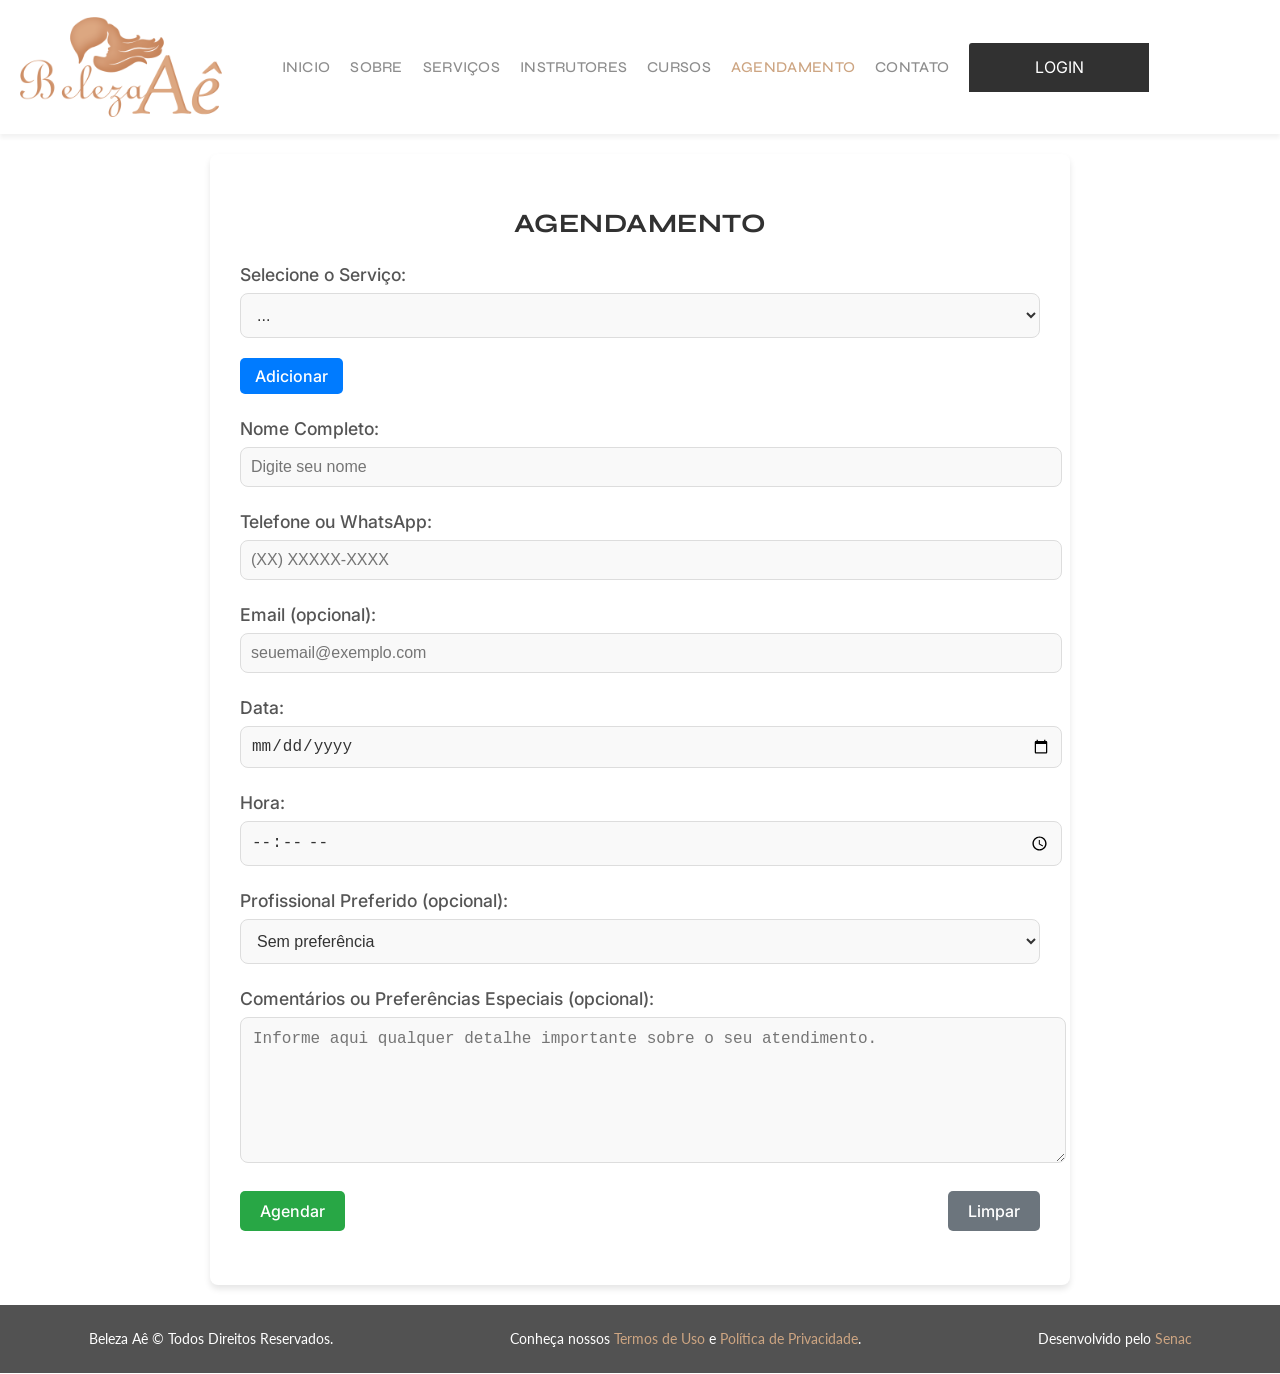
<file: src/agendamento.html>
<!DOCTYPE html>
<html lang="pt-BR">
  <head>
    <meta charset="UTF-8" />
    <meta name="viewport" content="width=device-width, initial-scale=1.0" />
    <title>Beleza Aê</title>
    <link rel="icon" type="image/x-icon" href="assets/favicon/favicon.ico" />
    <link rel="stylesheet" href="https://cdn.jsdelivr.net/npm/bootstrap-icons@1.3.0/font/bootstrap-icons.css">
    <link href='https://fonts.googleapis.com/css?family=Lato' rel='stylesheet'>
    <link href='https://fonts.googleapis.com/css?family=Inter' rel='stylesheet'>
    <link href='https://fonts.googleapis.com/css?family=Syne' rel='stylesheet'>
    <link rel="stylesheet" href="assets/css/forms.css" />
    <link rel="stylesheet" href="assets/css/styles.css" />
  </head>
  <body>

    <!-- Navbar -->
    <nav class="navbar">
        <img
          height="100"
          width="250"
          src="assets/img/logo.png"
          alt="Logo Beleza Aê"/>
        <ul class="navbar-text">
            <li><a href="index.html">INICIO</a></li>
            <li><a href="sobre.html">SOBRE</a></li>
            <li><a href="servicos.html">SERVIÇOS</a></li>
            <li><a href="instrutores.html">INSTRUTORES</a></li>
            <li><a href="cursos.html">CURSOS</a></li>
            <li><a class="nav-highlight" href="agendamento.html">AGENDAMENTO</a></li>
            <li><a href="contato.html">CONTATO</a></li>
            <!-- Botão de Login -->
            <li>
                <button onclick="location.href='tela-login.html'" class="nav-btn">LOGIN</button>
            </li>
        </ul>
    </nav>

    <section class="container">
      <h2 class="sections-title">AGENDAMENTO</h2>
      <form class="agendamento-form">
        <!-- Seleção do Serviço -->
        <div class="form-group">
          <label for="servico">Selecione o Serviço:</label>
          <select id="servico" class="form-control" required>
            <option value="nenhum">...</option>
            <option value="corte">Corte de Cabelo</option>
            <option value="coloracao">Coloração</option>
            <option value="manicure">Manicure</option>
            <option value="pedicure">Pedicure</option>
            <option value="tratamento">Tratamento Capilar</option>
            <option value="depilacao">Depilação</option>
            <option value="maquiagem">Maquiagem</option>
          </select>
          <button
            type="button"
            class="btn btn-success"
            onclick="adicionarServico()"
          >
            Adicionar
          </button>
        </div>
    
        <!-- Nome do Cliente -->
        <div class="form-group">
          <label for="nome">Nome Completo:</label>
          <input
            type="text"
            id="nome"
            class="form-control"
            placeholder="Digite seu nome"
            required
          />
        </div>
    
        <!-- Contato -->
        <div class="form-group">
          <label for="contato">Telefone ou WhatsApp:</label>
          <input
            type="tel"
            id="contato"
            class="form-control"
            placeholder="(XX) XXXXX-XXXX"
            required
          />
        </div>
    
        <!-- Email (opcional) -->
        <div class="form-group">
          <label for="email">Email (opcional):</label>
          <input
            type="email"
            id="email"
            class="form-control"
            placeholder="seuemail@exemplo.com"
          />
        </div>
    
        <!-- Data de Agendamento -->
        <div class="form-group">
          <label for="data">Data:</label>
          <input type="date" id="data" class="form-control" required />
        </div>
    
        <!-- Hora de Agendamento -->
        <div class="form-group">
          <label for="hora">Hora:</label>
          <input type="time" id="hora" class="form-control" required />
        </div>
    
        <!-- Profissional Preferido (opcional) -->
        <div class="form-group">
          <label for="profissional">Profissional Preferido (opcional):</label>
          <select id="profissional" class="form-control">
            <option value="nenhum">Sem preferência</option>
            <option value="joao">João Silva</option>
            <option value="maria">Maria Oliveira</option>
            <option value="carla">Carla Souza</option>
          </select>
        </div>
    
        <!-- Observações ou Comentários -->
        <div class="form-group">
          <label for="comentarios">Comentários ou Preferências Especiais (opcional):</label>
          <textarea
            id="comentarios"
            class="form-control"
            rows="4"
            placeholder="Informe aqui qualquer detalhe importante sobre o seu atendimento."
          ></textarea>
        </div>
    
        <!-- Botões de Enviar e Limpar -->
        <div class="form-group d-flex gap-2 justify-content-between">
          <button type="submit" class="btn btn-primary">Agendar</button>
          <button type="reset" class="btn btn-secondary">Limpar</button>
        </div>
      </form>
    </section>

    <footer class="footer">
      <p class="footer-text">Beleza Aê © Todos Direitos Reservados.</p>
      <p class="footer-text">Conheça nossos <span class="footer-highlight">Termos de Uso</span> e <span class="footer-highlight">Política de Privacidade</span>.</p>
      <p class="footer-text">Desenvolvido pelo <span class="footer-highlight">Senac</span></p>
    </footer>

  <script>
    // Function to validate the phone number
    function validatePhoneNumber() {
      const phoneInput = document.getElementById("contato").value;
      const phonePattern = /^\(\d{2}\) \d{5}-\d{4}$/;
      if (!phonePattern.test(phoneInput)) {
        alert("Por favor, insira um número de telefone válido.");
        return false;
      }
      return true;
    }
  
    // Function to dynamically add service
    function adicionarServico() {
      const servicoSelect = document.getElementById("servico");
      const selectedService = servicoSelect.value;
      if (selectedService === "nenhum") {
        alert("Por favor, selecione um serviço.");
      } else {
        alert("Serviço Adicionado: " + selectedService);
        // You can add logic here to save the selected service or append to a list.
      }
    }
  
    // Form submission handler
    document.querySelector("form").addEventListener("submit", function (event) {
      event.preventDefault();  // Prevent actual form submission to handle with JS
      
      // if (!validatePhoneNumber()) {
      //   return;
      // }
  
      // Collect form data and submit it (e.g., via AJAX or form submission)
      alert("Formulário enviado com sucesso!");
    });
  </script>

</body>
</html>
</file>
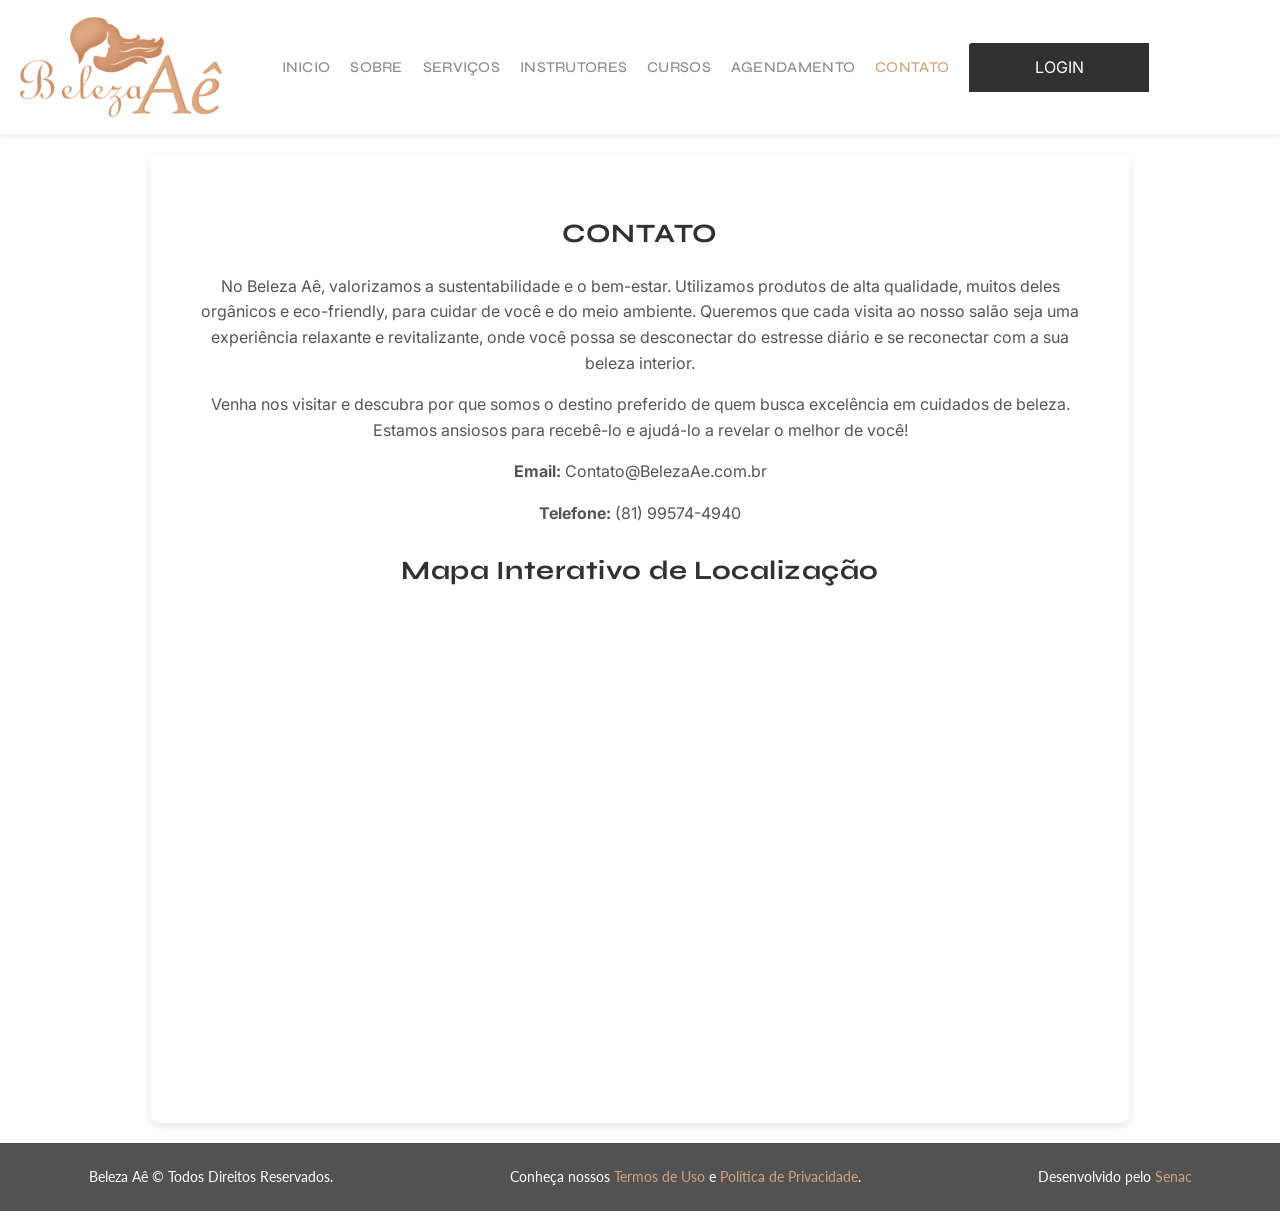
<file: src/contato.html>
<!DOCTYPE html>
<html lang="pt-BR">
  <head>
    <meta charset="UTF-8" />
    <meta name="viewport" content="width=device-width, initial-scale=1.0" />
    <title>Beleza Aê</title>
    <link rel="icon" type="image/x-icon" href="assets/favicon/favicon.ico" />
    <link rel="stylesheet" href="https://cdn.jsdelivr.net/npm/bootstrap-icons@1.3.0/font/bootstrap-icons.css">
    <link href='https://fonts.googleapis.com/css?family=Lato' rel='stylesheet'>
    <link href='https://fonts.googleapis.com/css?family=Inter' rel='stylesheet'>
    <link href='https://fonts.googleapis.com/css?family=Syne' rel='stylesheet'>
    <link rel="stylesheet" href="assets/css/contato.css" />
    <link rel="stylesheet" href="assets/css/styles.css" />
  </head>
  <body>

    <!-- Navbar -->
    <nav class="navbar">
        <img
          height="100"
          width="250"
          src="assets/img/logo.png"
          alt="Logo Beleza Aê"/>
        <ul class="navbar-text">
            <li><a href="index.html">INICIO</a></li>
            <li><a href="sobre.html">SOBRE</a></li>
            <li><a href="servicos.html">SERVIÇOS</a></li>
            <li><a href="instrutores.html">INSTRUTORES</a></li>
            <li><a href="cursos.html">CURSOS</a></li>
            <li><a href="agendamento.html">AGENDAMENTO</a></li>
            <li><a class="nav-highlight" href="contato.html">CONTATO</a></li>
            <!-- Botão de Login -->
            <li>
                <button onclick="location.href='tela-login.html'" class="nav-btn">LOGIN</button>
            </li>
        </ul>
    </nav>

    <section class="contact-section">
      <h2 class="sections-title">CONTATO</h2>
    
      <p>
        No Beleza Aê, valorizamos a sustentabilidade e o bem-estar. Utilizamos
        produtos de alta qualidade, muitos deles orgânicos e eco-friendly, para
        cuidar de você e do meio ambiente. Queremos que cada visita ao nosso
        salão seja uma experiência relaxante e revitalizante, onde você possa se
        desconectar do estresse diário e se reconectar com a sua beleza
        interior.
      </p>
    
      <p>
        Venha nos visitar e descubra por que somos o destino preferido de quem
        busca excelência em cuidados de beleza. Estamos ansiosos para recebê-lo
        e ajudá-lo a revelar o melhor de você!
      </p>
      <div class="contact-details">
        <p><strong>Email:</strong> Contato@BelezaAe.com.br</p>
        <p><strong>Telefone:</strong> (81) 99574-4940</p>
      </div>
    
      <h3 class="sections-title">Mapa Interativo de Localização</h3>
      <!-- <div id="map"></div> -->
      <div class="map-container">
        <iframe
          style="border: 0"
          src="https://www.google.com/maps/embed?pb=!1m18!1m12!1m3!1d3950.480699492394!2d-34.88830268522016!3d-8.05234899420197!2m3!1f0!2f0!3f0!3m2!1i1024!2i768!4f13.1!3m3!1m2!1s0x7ab18ec21624181%3A0xef3df567e17e3837!2sSenac+Recife+(sede)!5e0!3m2!1spt-BR!2sus!4v1503426433075"
          width="100%"
          height="450"
          frameborder="0"
          allowfullscreen="allowfullscreen"
        ></iframe>
      </div>
    
    </section>
    
    
    <footer class="footer">
      <p class="footer-text">Beleza Aê © Todos Direitos Reservados.</p>
      <p class="footer-text">Conheça nossos <span class="footer-highlight">Termos de Uso</span> e <span class="footer-highlight">Política de Privacidade</span>.</p>
      <p class="footer-text">Desenvolvido pelo <span class="footer-highlight">Senac</span></p>
  </footer>
</body>
</html>
</file>
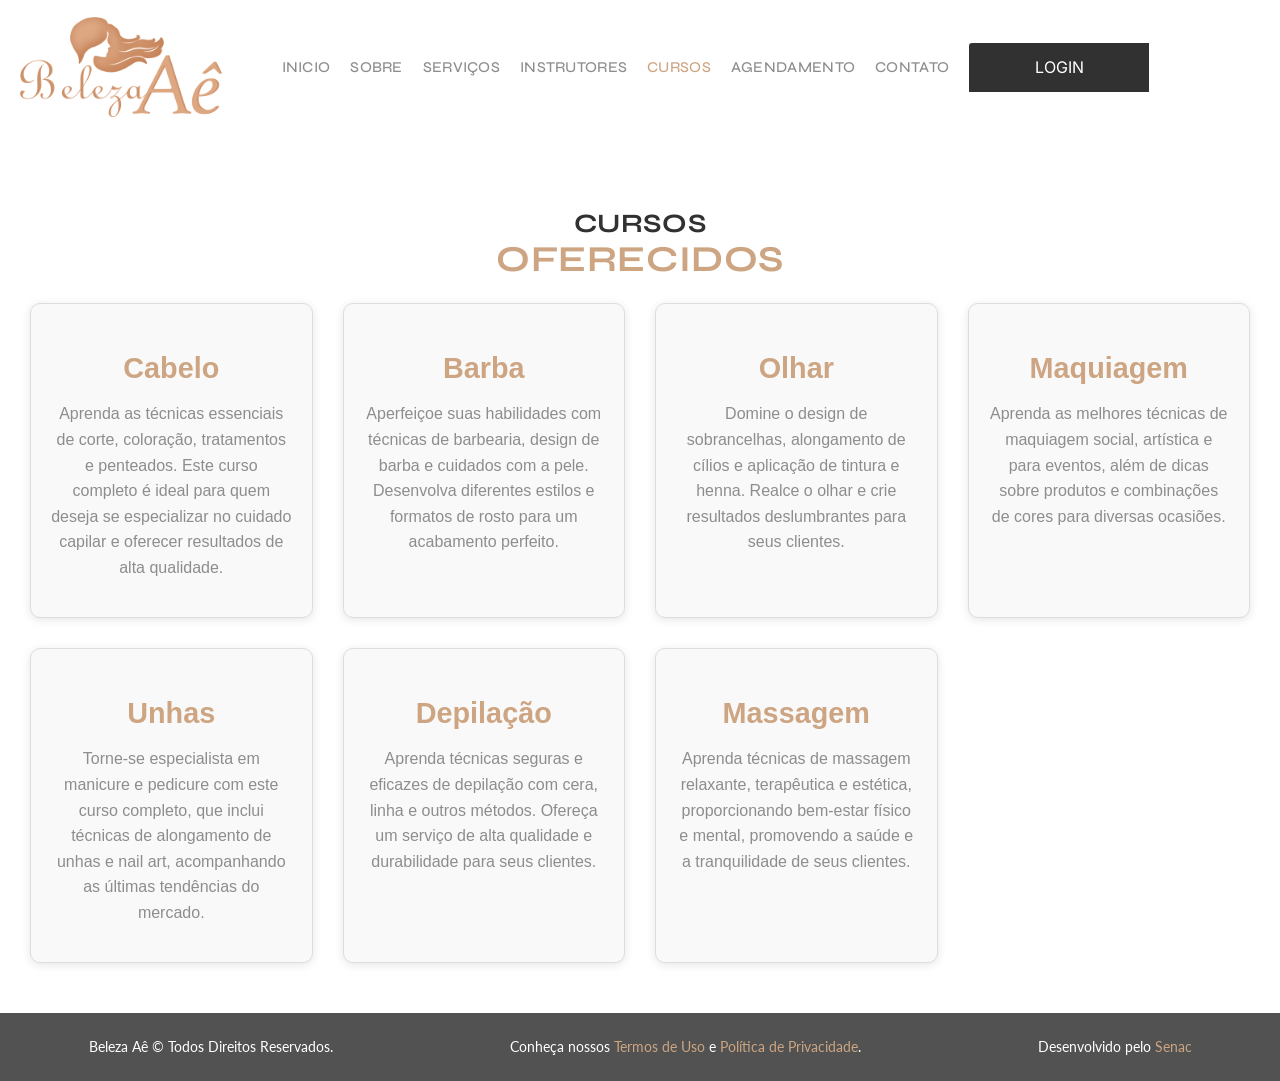
<file: src/cursos.html>
<!DOCTYPE html>
<html lang="pt-BR">
  <head>
    <meta charset="UTF-8" />
    <meta name="viewport" content="width=device-width, initial-scale=1.0" />
    <title>Beleza Aê</title>
    <link rel="icon" type="image/x-icon" href="assets/favicon/favicon.ico" />
    <link rel="stylesheet" href="https://cdn.jsdelivr.net/npm/bootstrap-icons@1.3.0/font/bootstrap-icons.css">
    <link href='https://fonts.googleapis.com/css?family=Lato' rel='stylesheet'>
    <link href='https://fonts.googleapis.com/css?family=Inter' rel='stylesheet'>
    <link href='https://fonts.googleapis.com/css?family=Syne' rel='stylesheet'>
    <link rel="stylesheet" href="assets/css/cursos.css" />
    <link rel="stylesheet" href="assets/css/styles.css" />
  </head>
  <body>

    <!-- Navbar -->
    <nav class="navbar">
        <img
          height="100"
          width="250"
          src="assets/img/logo.png"
          alt="Logo Beleza Aê"/>
        <ul class="navbar-text">
            <li><a href="index.html">INICIO</a></li>
            <li><a href="sobre.html">SOBRE</a></li>
            <li><a href="servicos.html">SERVIÇOS</a></li>
            <li><a href="instrutores.html">INSTRUTORES</a></li>
            <li><a class="nav-highlight" href="cursos.html">CURSOS</a></li>
            <li><a href="agendamento.html">AGENDAMENTO</a></li>
            <li><a href="contato.html">CONTATO</a></li>
            <!-- Botão de Login -->
            <li>
                <button onclick="location.href='tela-login.html'" class="nav-btn">LOGIN</button>
            </li>
        </ul>
    </nav>

    <main>
    
      <section class="cursos">
        <h2 class="sections-title">CURSOS</br><span class="sections-title-highlight">OFERECIDOS</span></h2>
      
        <div class="cursos-container">
          <!-- Curso Cabelo -->
          <div class="curso">
            <div class="curso-content">
              <h3>Cabelo</h3>
              <p>
                Aprenda as técnicas essenciais de corte, coloração, tratamentos e penteados. 
                Este curso completo é ideal para quem deseja se especializar no cuidado capilar e 
                oferecer resultados de alta qualidade.
              </p>
            </div>
          </div>
      
          <!-- Curso Barba -->
          <div class="curso">
            <div class="curso-content">
              <h3>Barba</h3>
              <p>
                Aperfeiçoe suas habilidades com técnicas de barbearia, design de barba e cuidados com a pele. 
                Desenvolva diferentes estilos e formatos de rosto para um acabamento perfeito.
              </p>
            </div>
          </div>
      
          <!-- Curso Olhar -->
          <div class="curso">
            <div class="curso-content">
              <h3>Olhar</h3>
              <p>
                Domine o design de sobrancelhas, alongamento de cílios e aplicação de tintura e henna. 
                Realce o olhar e crie resultados deslumbrantes para seus clientes.
              </p>
            </div>
          </div>
      
          <!-- Curso Maquiagem -->
          <div class="curso">
            <div class="curso-content">
              <h3>Maquiagem</h3>
              <p>
                Aprenda as melhores técnicas de maquiagem social, artística e para eventos, além de dicas 
                sobre produtos e combinações de cores para diversas ocasiões.
              </p>
            </div>
          </div>
      
          <!-- Curso Unhas -->
          <div class="curso">
            <div class="curso-content">
              <h3>Unhas</h3>
              <p>
                Torne-se especialista em manicure e pedicure com este curso completo, que inclui técnicas 
                de alongamento de unhas e nail art, acompanhando as últimas tendências do mercado.
              </p>
            </div>
          </div>
      
          <!-- Curso Depilação -->
          <div class="curso">
            <div class="curso-content">
              <h3>Depilação</h3>
              <p>
                Aprenda técnicas seguras e eficazes de depilação com cera, linha e outros métodos. 
                Ofereça um serviço de alta qualidade e durabilidade para seus clientes.
              </p>
            </div>
          </div>
      
          <!-- Curso Massagem -->
          <div class="curso">
            <div class="curso-content">
              <h3>Massagem</h3>
              <p>
                Aprenda técnicas de massagem relaxante, terapêutica e estética, proporcionando 
                bem-estar físico e mental, promovendo a saúde e a tranquilidade de seus clientes.
              </p>
            </div>
          </div>
        </div>
      </section>
      
    </main>

    <footer class="footer">
      <p class="footer-text">Beleza Aê © Todos Direitos Reservados.</p>
      <p class="footer-text">Conheça nossos <span class="footer-highlight">Termos de Uso</span> e <span class="footer-highlight">Política de Privacidade</span>.</p>
      <p class="footer-text">Desenvolvido pelo <span class="footer-highlight">Senac</span></p>
  </footer>
</body>
</html>
</file>
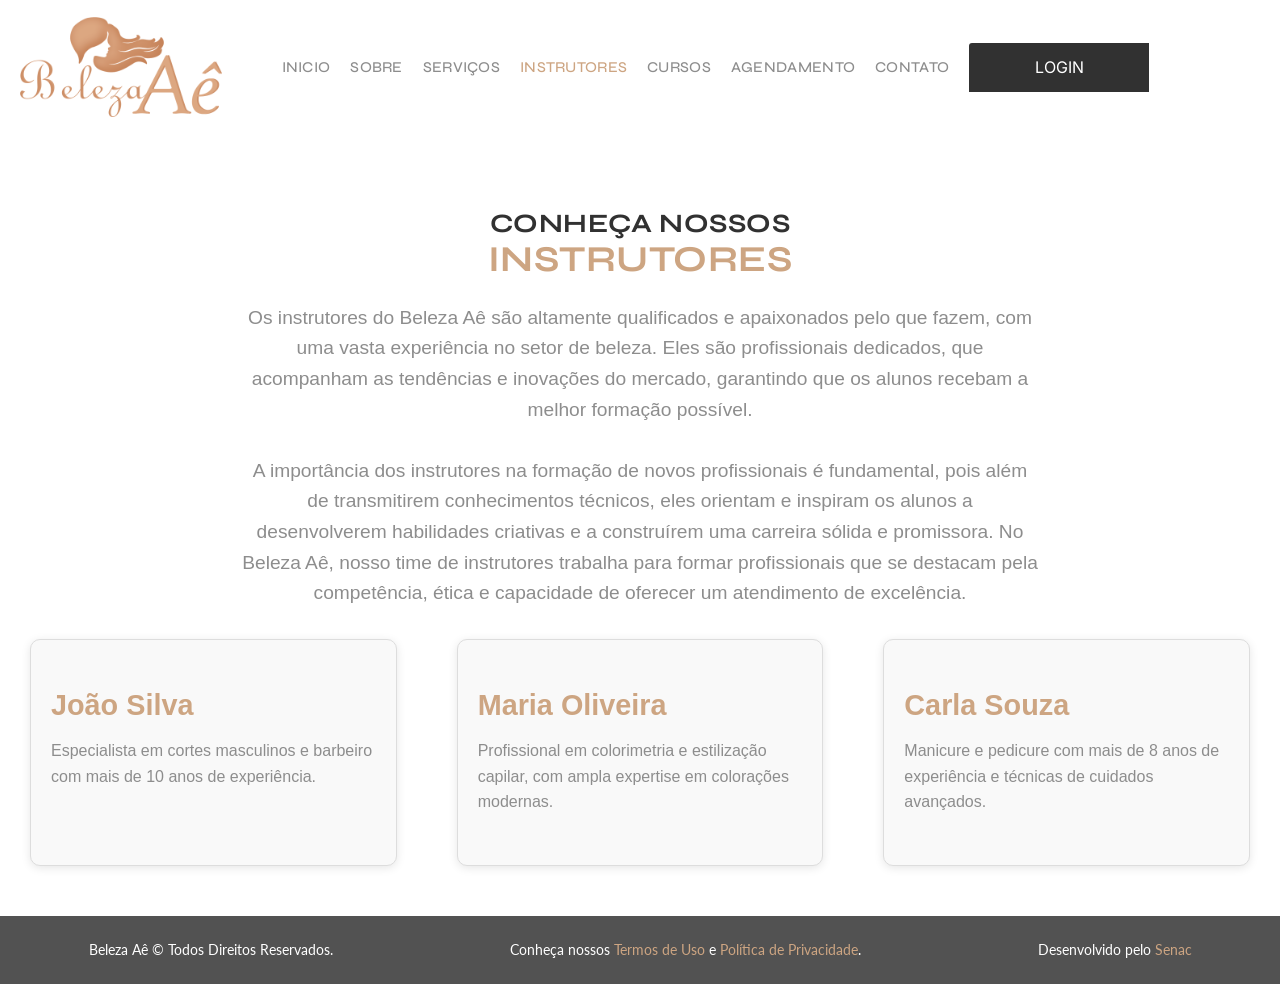
<file: src/instrutores.html>
<!DOCTYPE html>
<html lang="pt-BR">
  <head>
    <meta charset="UTF-8" />
    <meta name="viewport" content="width=device-width, initial-scale=1.0" />
    <title>Beleza Aê</title>
    <link rel="icon" type="image/x-icon" href="assets/favicon/favicon.ico" />
    <link rel="stylesheet" href="https://cdn.jsdelivr.net/npm/bootstrap-icons@1.3.0/font/bootstrap-icons.css">
    <link href='https://fonts.googleapis.com/css?family=Lato' rel='stylesheet'>
    <link href='https://fonts.googleapis.com/css?family=Inter' rel='stylesheet'>
    <link href='https://fonts.googleapis.com/css?family=Syne' rel='stylesheet'>
    <link rel="stylesheet" href="assets/css/instrutores.css" />
    <link rel="stylesheet" href="assets/css/styles.css" />
  </head>
  <body>

    <!-- Navbar -->
    <nav class="navbar">
        <img
          height="100"
          width="250"
          src="assets/img/logo.png"
          alt="Logo Beleza Aê"/>
        <ul class="navbar-text">
            <li><a href="index.html">INICIO</a></li>
            <li><a href="sobre.html">SOBRE</a></li>
            <li><a href="servicos.html">SERVIÇOS</a></li>
            <li><a class="nav-highlight" href="instrutores.html">INSTRUTORES</a></li>
            <li><a href="cursos.html">CURSOS</a></li>
            <li><a href="agendamento.html">AGENDAMENTO</a></li>
            <li><a href="contato.html">CONTATO</a></li>
            <!-- Botão de Login -->
            <li>
                <button onclick="location.href='tela-login.html'" class="nav-btn">LOGIN</button>
            </li>
        </ul>
    </nav>

    <section class="container">
      <h2 class="sections-title">CONHEÇA NOSSOS</br><span class="sections-title-highlight">INSTRUTORES</span></h2>
    
      <p>
        Os instrutores do Beleza Aê são altamente qualificados e apaixonados
        pelo que fazem, com uma vasta experiência no setor de beleza. Eles são
        profissionais dedicados, que acompanham as tendências e inovações do
        mercado, garantindo que os alunos recebam a melhor formação possível.
      </p>
    
      <p>
        A importância dos instrutores na formação de novos profissionais é
        fundamental, pois além de transmitirem conhecimentos técnicos, eles
        orientam e inspiram os alunos a desenvolverem habilidades criativas e a
        construírem uma carreira sólida e promissora. No Beleza Aê, nosso time
        de instrutores trabalha para formar profissionais que se destacam pela
        competência, ética e capacidade de oferecer um atendimento de
        excelência.
      </p>
    
      <div class="instrutores">
        <!-- Instrutor 1 -->
        <div class="instrutor">
          <div class="instrutor-info">
            <h3>João Silva</h3>
            <p>Especialista em cortes masculinos e barbeiro com mais de 10 anos de experiência.</p>
          </div>
        </div>
    
        <!-- Instrutor 2 -->
        <div class="instrutor">
          <div class="instrutor-info">
            <h3>Maria Oliveira</h3>
            <p>Profissional em colorimetria e estilização capilar, com ampla expertise em colorações modernas.</p>
          </div>
        </div>
    
        <!-- Instrutor 3 -->
        <div class="instrutor">
          <div class="instrutor-info">
            <h3>Carla Souza</h3>
            <p>Manicure e pedicure com mais de 8 anos de experiência e técnicas de cuidados avançados.</p>
          </div>
        </div>
      </div>
    </section>
    

    <footer class="footer">
      <p class="footer-text">Beleza Aê © Todos Direitos Reservados.</p>
      <p class="footer-text">Conheça nossos <span class="footer-highlight">Termos de Uso</span> e <span class="footer-highlight">Política de Privacidade</span>.</p>
      <p class="footer-text">Desenvolvido pelo <span class="footer-highlight">Senac</span></p>
  </footer>
</body>
</html>
</file>
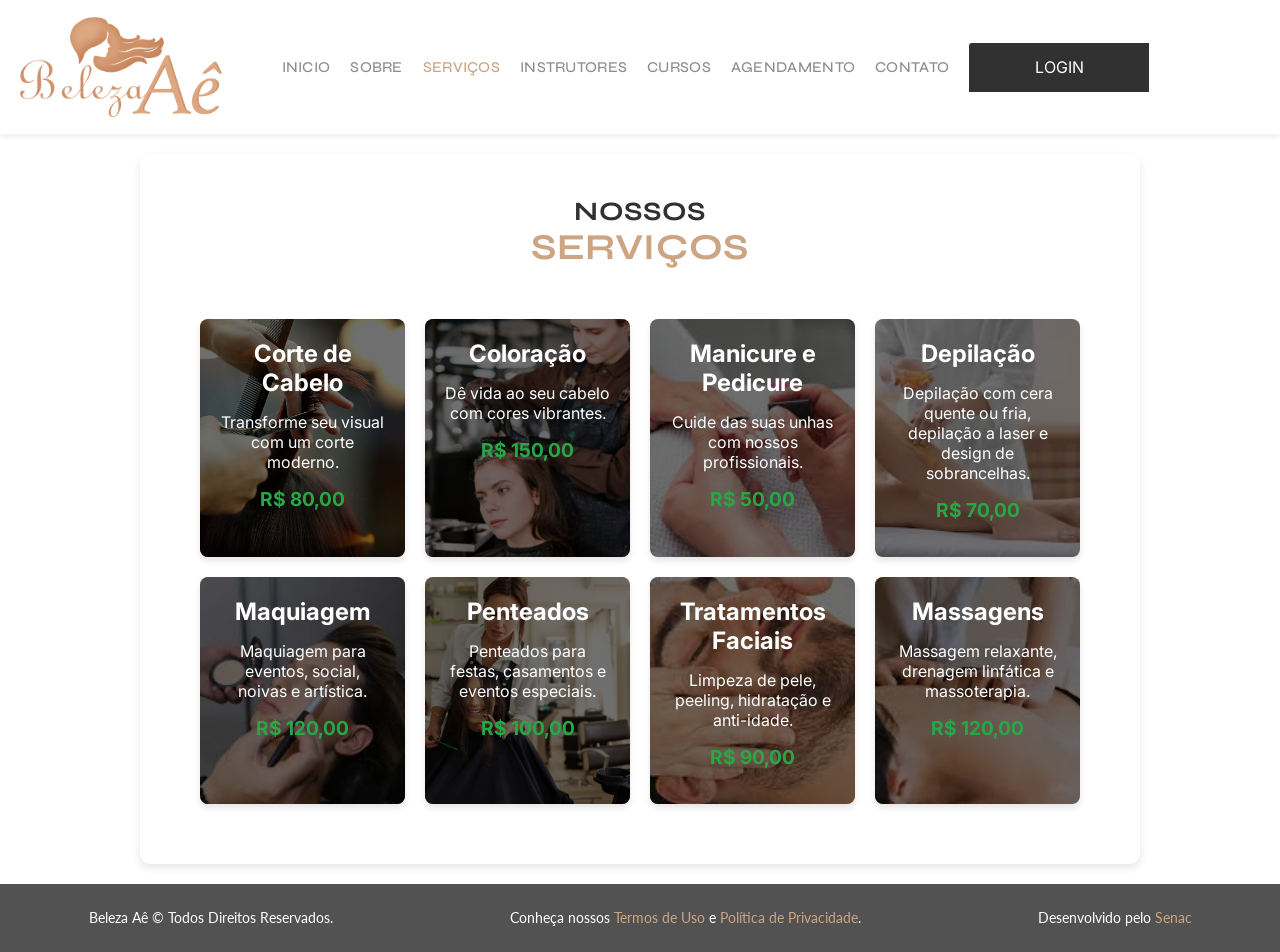
<file: src/servicos.html>
<!DOCTYPE html>
<html lang="pt-BR">
  <head>
    <meta charset="UTF-8" />
    <meta name="viewport" content="width=device-width, initial-scale=1.0" />
    <title>Beleza Aê</title>
    <link rel="icon" type="image/x-icon" href="assets/favicon/favicon.ico" />
    <link rel="stylesheet" href="https://cdn.jsdelivr.net/npm/bootstrap-icons@1.3.0/font/bootstrap-icons.css">
    <link href='https://fonts.googleapis.com/css?family=Lato' rel='stylesheet'>
    <link href='https://fonts.googleapis.com/css?family=Inter' rel='stylesheet'>
    <link href='https://fonts.googleapis.com/css?family=Syne' rel='stylesheet'>
    <link rel="stylesheet" href="assets/css/servicos.css" />
    <link rel="stylesheet" href="assets/css/styles.css" />
  </head>
  <body>

    <!-- Navbar -->
    <nav class="navbar">
        <img
          height="100"
          width="250"
          src="assets/img/logo.png"
          alt="Logo Beleza Aê"/>
        <ul class="navbar-text">
            <li><a href="index.html">INICIO</a></li>
            <li><a href="sobre.html">SOBRE</a></li>
            <li><a class="nav-highlight" href="servicos.html">SERVIÇOS</a></li>
            <li><a href="instrutores.html">INSTRUTORES</a></li>
            <li><a href="cursos.html">CURSOS</a></li>
            <li><a href="agendamento.html">AGENDAMENTO</a></li>
            <li><a href="contato.html">CONTATO</a></li>
            <!-- Botão de Login -->
            <li>
                <button onclick="location.href='tela-login.html'" class="nav-btn">LOGIN</button>
            </li>
        </ul>
    </nav>

    <section class="services-section">
      <h2 class="sections-title">
        NOSSOS<br><span class="sections-title-highlight">SERVIÇOS</span>
      </h2>
      
      <div class="services-grid">
        <div class="service-box" data-image="CorteDeCabelo.png">
          <h3>Corte de Cabelo</h3>
          <p>Transforme seu visual com um corte moderno.</p>
          <p class="price">R$ 80,00</p>
        </div>
        <div class="service-box" data-image="Coloracao.png">
          <h3>Coloração</h3>
          <p>Dê vida ao seu cabelo com cores vibrantes.</p>
          <p class="price">R$ 150,00</p>
        </div>
        <div class="service-box" data-image="Manicure.png">
          <h3>Manicure e Pedicure</h3>
          <p>Cuide das suas unhas com nossos profissionais.</p>
          <p class="price">R$ 50,00</p>
        </div>
        <div class="service-box" data-image="Depilacao.png">
          <h3>Depilação</h3>
          <p>Depilação com cera quente ou fria, depilação a laser e design de sobrancelhas.</p>
          <p class="price">R$ 70,00</p>
        </div>
        <div class="service-box" data-image="Maquiagem.png">
          <h3>Maquiagem</h3>
          <p>Maquiagem para eventos, social, noivas e artística.</p>
          <p class="price">R$ 120,00</p>
        </div>
        <div class="service-box" data-image="Penteados.jpeg">
          <h3>Penteados</h3>
          <p>Penteados para festas, casamentos e eventos especiais.</p>
          <p class="price">R$ 100,00</p>
        </div>
        <div class="service-box" data-image="TratamentoFacil.png">
          <h3>Tratamentos Faciais</h3>
          <p>Limpeza de pele, peeling, hidratação e anti-idade.</p>
          <p class="price">R$ 90,00</p>
        </div>
        <div class="service-box" data-image="Massagem.png">
          <h3>Massagens</h3>
          <p>Massagem relaxante, drenagem linfática e massoterapia.</p>
          <p class="price">R$ 120,00</p>
        </div>
      </div>
    </section>

    <footer class="footer">
      <p class="footer-text">Beleza Aê © Todos Direitos Reservados.</p>
      <p class="footer-text">Conheça nossos <span class="footer-highlight">Termos de Uso</span> e <span class="footer-highlight">Política de Privacidade</span>.</p>
      <p class="footer-text">Desenvolvido pelo <span class="footer-highlight">Senac</span></p>
  </footer>

  <script>
      window.onload = function () {
      const serviceBoxes = document.querySelectorAll('.service-box');

      serviceBoxes.forEach(box => {
        const imageName = box.getAttribute('data-image'); // Get image name from data-image attribute
        const imagePath = `assets/img/${imageName}`; // Construct the image path

        // Set the background image for the service box
        box.style.backgroundImage = `url('${imagePath}')`;
        box.style.backgroundSize = 'cover';
        box.style.backgroundPosition = 'center';
      });
    };
  </script>
</body>
</html>
</file>
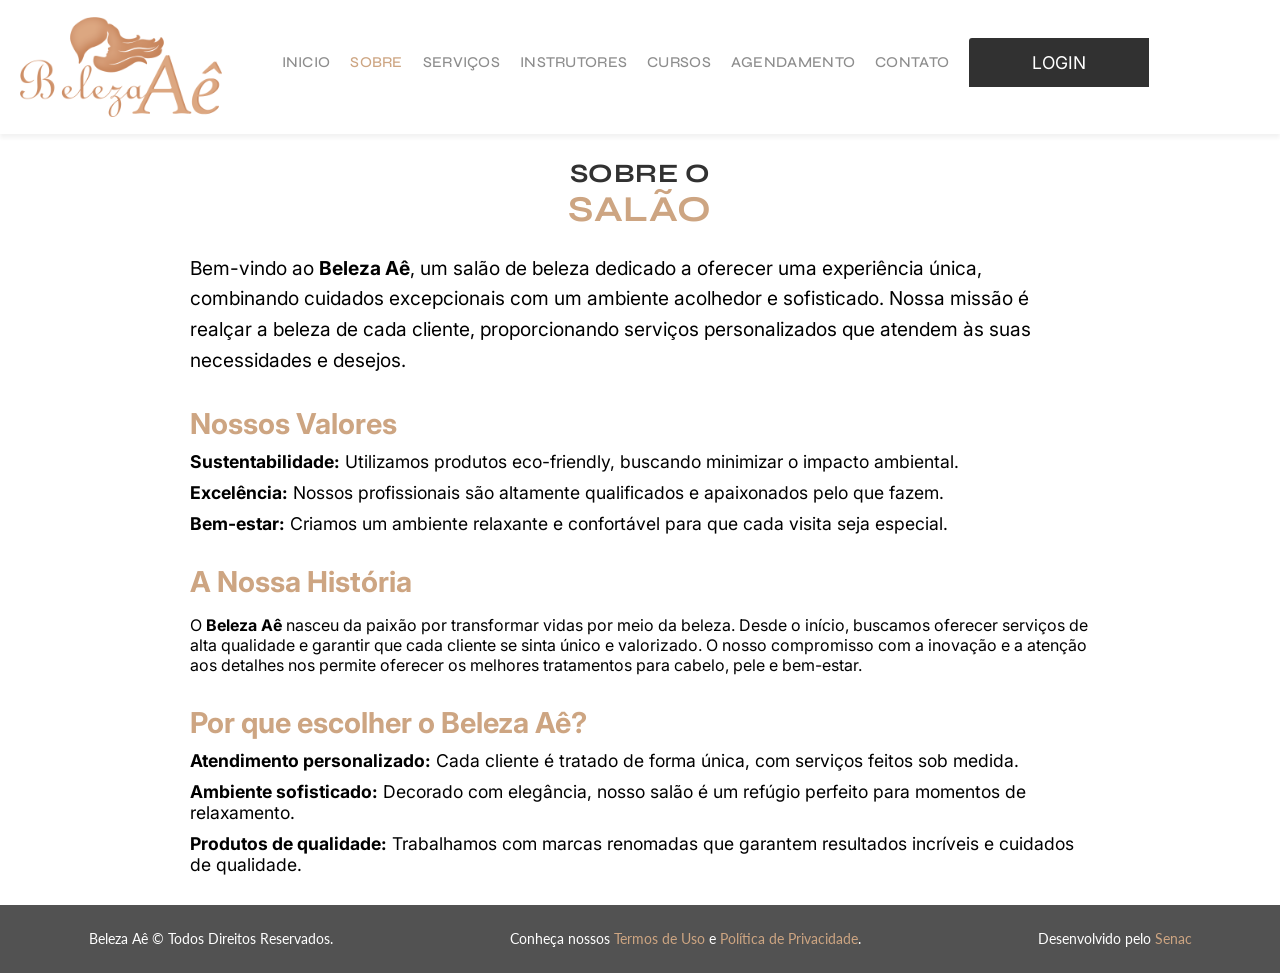
<file: src/sobre.html>
<!DOCTYPE html>
<html lang="pt-BR">
  <head>
    <meta charset="UTF-8" />
    <meta name="viewport" content="width=device-width, initial-scale=1.0" />
    <title>Beleza Aê</title>
    <link rel="icon" type="image/x-icon" href="assets/favicon/favicon.ico" />
    <link rel="stylesheet" href="https://cdn.jsdelivr.net/npm/bootstrap-icons@1.3.0/font/bootstrap-icons.css">
    <link href='https://fonts.googleapis.com/css?family=Lato' rel='stylesheet'>
    <link href='https://fonts.googleapis.com/css?family=Inter' rel='stylesheet'>
    <link href='https://fonts.googleapis.com/css?family=Syne' rel='stylesheet'>
    <link rel="stylesheet" href="assets/css/sobre.css" />
    <link rel="stylesheet" href="assets/css/styles.css" />
  </head>
  <body>

    <!-- Navbar -->
    <nav class="navbar">
        <img
          height="100"
          width="250"
          src="assets/img/logo.png"
          alt="Logo Beleza Aê"/>
        <ul class="navbar-text">
            <li><a href="index.html">INICIO</a></li>
            <li><a class="nav-highlight" href="sobre.html">SOBRE</a></li>
            <li><a href="servicos.html">SERVIÇOS</a></li>
            <li><a href="instrutores.html">INSTRUTORES</a></li>
            <li><a href="cursos.html">CURSOS</a></li>
            <li><a href="agendamento.html">AGENDAMENTO</a></li>
            <li><a href="contato.html">CONTATO</a></li>
            <!-- Botão de Login -->
            <li>
                <button onclick="location.href='tela-login.html'" class="nav-btn">LOGIN</button>
            </li>
        </ul>
    </nav>

    <section>
      <h2 class="sections-title">SOBRE O</br><span class="sections-title-highlight">SALÃO</span></h2>

      <div class="sobre-conteudo">
        <p class="intro-text">
          Bem-vindo ao <strong>Beleza Aê</strong>, um salão de beleza dedicado a oferecer uma experiência única, 
          combinando cuidados excepcionais com um ambiente acolhedor e sofisticado. Nossa missão é realçar a beleza 
          de cada cliente, proporcionando serviços personalizados que atendem às suas necessidades e desejos.
        </p>
    
        <div class="valores">
          <h3>Nossos Valores</h3>
          <ul>
            <li><strong>Sustentabilidade:</strong> Utilizamos produtos eco-friendly, buscando minimizar o impacto ambiental.</li>
            <li><strong>Excelência:</strong> Nossos profissionais são altamente qualificados e apaixonados pelo que fazem.</li>
            <li><strong>Bem-estar:</strong> Criamos um ambiente relaxante e confortável para que cada visita seja especial.</li>
          </ul>
        </div>
    
        <div class="historia">
          <h3>A Nossa História</h3>
          <p>
            O <strong>Beleza Aê</strong> nasceu da paixão por transformar vidas por meio da beleza. Desde o início, buscamos 
            oferecer serviços de alta qualidade e garantir que cada cliente se sinta único e valorizado. O nosso compromisso 
            com a inovação e a atenção aos detalhes nos permite oferecer os melhores tratamentos para cabelo, pele e bem-estar.
          </p>
        </div>
    
        <div class="diferenciais">
          <h3>Por que escolher o Beleza Aê?</h3>
          <ul>
            <li><strong>Atendimento personalizado:</strong> Cada cliente é tratado de forma única, com serviços feitos sob medida.</li>
            <li><strong>Ambiente sofisticado:</strong> Decorado com elegância, nosso salão é um refúgio perfeito para momentos de relaxamento.</li>
            <li><strong>Produtos de qualidade:</strong> Trabalhamos com marcas renomadas que garantem resultados incríveis e cuidados de qualidade.</li>
          </ul>
        </div>
      </div>
    </section>
    
    <footer class="footer">
      <p class="footer-text">Beleza Aê © Todos Direitos Reservados.</p>
      <p class="footer-text">Conheça nossos <span class="footer-highlight">Termos de Uso</span> e <span class="footer-highlight">Política de Privacidade</span>.</p>
      <p class="footer-text">Desenvolvido pelo <span class="footer-highlight">Senac</span></p>
  </footer>
</body>
</html>
</file>
<file: src/assets/css/forms.css>
/* Container Styling */
.container {
  max-width: 800px;
  margin: 0 auto;
  margin-top: 20px;
  margin-bottom: 20px;
  background-color: #fff;
  padding: 30px;
  border-radius: 8px;
  box-shadow: 0 4px 6px rgba(0, 0, 0, 0.1);
}

/* Form Group Styling */
.form-group {
  margin-bottom: 1.5rem;
}

/* Label Styling */
label {
  font-size: 1.1rem;
  font-weight: 500;
  color: #555;
  margin-bottom: 0.5rem;
  display: block;
}

/* Form Control Styling */
.form-control {
  width: 100%;
  padding: 10px;
  border-radius: 8px;
  border: 1px solid #ddd;
  font-size: 1rem;
  color: #333;
  background-color: #f9f9f9;
  transition: all 0.3s ease;
}

.form-control:focus {
  border-color: #28a745;
  outline: none;
  background-color: #fff;
}

/* Button Styling */
.btn {
  padding: 10px 20px;
  border: none;
  border-radius: 5px;
  font-size: 1rem;
  font-weight: 500;
  cursor: pointer;
  transition: background-color 0.3s ease;
}

.btn-primary {
  background-color: #28a745;
  color: white;
}

.btn-primary:hover {
  background-color: #218838;
}

.btn-secondary {
  background-color: #6c757d;
  color: white;
}

.btn-secondary:hover {
  background-color: #5a6268;
}

/* Button Group Alignment */
.d-flex {
  display: flex;
  justify-content: space-between;
}

/* Additional Styling for Select and Textarea */
select.form-control, textarea.form-control {
  padding: 12px;
  font-size: 1rem;
}

textarea.form-control {
  resize: vertical;
  min-height: 120px;
}

/* Custom Button Styling */
button[type="button"] {
  margin-top: 20px;
  padding: 8px 15px;
  font-size: 1rem;
  border-radius: 5px;
  background-color: #007bff;
  color: white;
  border: none;
  cursor: pointer;
}

button[type="button"]:hover {
  background-color: #0056b3;
}

button[type="reset"]:hover {
  background-color: #5a6268;
}
</file>
<file: src/assets/css/styles.css>
/* Navbar Styles */
body {
    font-family: "Inter", sans-serif;
    background: rgba(255, 255, 255, 1);
    margin: 0;
    padding: 0;
    color: #000;
}

ul {
  list-style-type: none;
  margin: 0;
  padding: 0;
}

button, input[type="submit"], input[type="reset"] {
	background: none;
	color: inherit;
	border: none;
	padding: 0;
	font: inherit;
	cursor: pointer;
	outline: inherit;
}

.header {
    background: rgba(205, 165, 130, 1);
    width: 100%;
    height: 55px;
    gap: 0px;
    opacity: 0px;
    display: flex;
    align-items: center;
    justify-content: space-around;
}

.header-text {
    color: rgba(255, 255, 255, 1);
    font-family: "Inter";
    font-size: 15px;
    font-weight: 500;
    line-height: 18.15px;
    letter-spacing: 0.02em;
    text-align: center;
    text-underline-position: from-font;
    text-decoration-skip-ink: none;
}

.navbar {
    background: rgba(255, 255, 255, 1);
    box-shadow: 0px 4px 4px 0px rgba(0, 0, 0, 0.05);
    width: 100%;
    height: 134px;
    gap: 0px;
    opacity: 0px;
    display: flex;
    align-items: center;
    overflow: hidden;
}

.navbar img {
    flex: 0.1;
    margin-left: 20px;
}

.navbar ul {
    margin-left: 50px;
    display: flex;
    align-content: center;
    justify-content: space-around;
    flex: 0.8;
}

.navbar li {
    display: flex;
    align-self: center;
}

.navbar-text a{
    color: rgba(141, 141, 141, 1);
    font-family: "Syne";
    font-size: 15px;
    font-weight: 500;
    line-height: 18px;
    letter-spacing: 0.02em;
    text-align: center;
    text-underline-position: from-font;
    text-decoration-skip-ink: none;
    text-decoration: none;
    display: inline;
}

.nav-btn {
  width: 180px;
  height: 49px;
  top: 98px;
  left: 1381px;
  gap: 0px;
  border-radius: 3px 0px 0px 0px;
  opacity: 0px;
  background-color: rgba(49, 49, 49, 1);
  color: rgba(255, 255, 255, 1);
}

.nav-highlight {
  color: rgba(205, 165, 130, 1) !important;
}

.footer {
    background: rgba(82, 82, 82, 1);
    width: 100%;
    height: 68px;
    top: 5330px;
    gap: 0px;
    opacity: 0px;    
    display: flex;
    align-items: center;
    justify-content: space-around;
}

.footer-text {
    color: rgba(255, 255, 255, 1);
    font-family: "Lato";
    font-size: 14px;
    font-weight: 400;
    line-height: 30px;
    text-align: center;
    text-underline-position: from-font;
    text-decoration-skip-ink: none;
}

.footer-highlight {
    color: rgba(205, 165, 130, 1);
}

.section-main {
  background: linear-gradient(180deg, #c7a07f 0%, #D9B79A 100%);
  width: 100%;
  height: 480px;
  gap: 0px;
  opacity: 0px;
  display: flex;
  align-items: center;
  justify-content: center;
}

.section-img {
  display: absolute;
  flex: 0.1;
}

.section-text {
  display: block;
  flex: 0.5;
}

.section-title {
  font-family: "Syne";
  font-size: 46.53px;
  font-weight: 700;
  line-height: 55.83px;
  letter-spacing: 0.02em;
  text-align: left;
  text-underline-position: from-font;
  text-decoration-skip-ink: none;
  color: rgba(251, 245, 240, 1);
}

.section-description {
  font-family: "Inter";
  font-size: 18px;
  font-weight: 400;
  line-height: 21.6px;
  letter-spacing: 0.02em;
  text-align: left;
  text-underline-position: from-font;
  text-decoration-skip-ink: none;
  color: rgba(251, 245, 240, 1);
}

.sections-title {
  font-family: "Syne";
  font-size: 26.53px;
  font-weight: 700;
  line-height: 35.83px;
  letter-spacing: 0.02em;
  text-align: center;
  text-underline-position: from-font;
  text-decoration-skip-ink: none;
  color: rgba(49, 49, 49, 1);
}

.sections-title-highlight {
  color: rgba(205, 165, 130, 1);
  font-size: 36.53px;
}
</file>
<file: src/assets/css/contato.css>
/* Section Styling */
.contact-section {
  background-color: #fff;
  text-align: center;
  padding: 40px;
  margin: 20px auto;
  max-width: 900px;
  border-radius: 10px;
  box-shadow: 0 4px 8px rgba(0, 0, 0, 0.1);
}

/* Paragraph Styling */
.contact-section p {
  font-size: 1rem;
  text-align: center;
  line-height: 1.6;
  margin-bottom: 15px;
  color: #555;
}

/* Subtitle Styling */
h3 {
  font-size: 1.8rem;
  text-align: center;
  font-weight: 500;
  color: #333;
  margin-bottom: 15px;
}

/* Map Container */
.map-container {
  margin-bottom: 25px;
  text-align: center;
}

/* Contact Details */
.contact-details {
  font-size: 1.2rem;
  text-align: center;
  color: #555;
}

.contact-details p {
  margin-bottom: 10px;
  text-align: center;
}

p {
  text-align: center;
}

/* Responsive Design for Map */
@media (max-width: 768px) {
  .map-container iframe {
    width: 100%;
    height: 350px;
  }
}
</file>
<file: src/assets/css/cursos.css>
/* Estilo geral da seção Cursos */
.cursos {
  background-color: #fff; /* Fundo branco */
  padding: 50px 20px;
  text-align: center;
  color: #333;
  font-family: 'Arial', sans-serif;
}

/* Container que organiza os cursos em uma grid */
.cursos-container {
  display: grid;
  grid-template-columns: repeat(auto-fill, minmax(280px, 1fr)); /* Grid responsiva */
  gap: 30px;
  padding: 0 10px;
}

/* Estilo de cada card de curso */
.curso {
  background-color: #f9f9f9;
  border: 1px solid #ddd;
  border-radius: 10px;
  padding: 20px;
  box-shadow: 0 2px 10px rgba(0, 0, 0, 0.1);
  transition: transform 0.3s ease, box-shadow 0.3s ease;
}

.curso:hover {
  transform: translateY(-10px);
  box-shadow: 0 6px 15px rgba(0, 0, 0, 0.2);
}

/* Estilo do título de cada curso */
.curso h3 {
  font-size: 1.8rem;
  color: #CDA582; /* Cor dourada */
  margin-bottom: 10px;
}

/* Estilo do parágrafo dentro de cada card */
.curso p {
  font-size: 1rem;
  color: #8D8D8D;
  line-height: 1.6;
}

/* Responsividade para telas menores */
@media (max-width: 768px) {
  .sections-title {
    font-size: 2rem;
  }

  .curso {
    padding: 15px;
  }

  .curso h3 {
    font-size: 1.6rem;
  }

  .curso p {
    font-size: 0.9rem;
  }
}
</file>
<file: src/assets/css/instrutores.css>
/* Estilo geral da seção de Instrutores */
.container {
  background-color: #fff;
  padding: 50px 20px;
  text-align: center;
  color: #333;
  font-family: 'Arial', sans-serif;
}

/* Descrição dos instrutores */
.container p {
  font-size: 1.2rem;
  color: #8D8D8D;
  line-height: 1.6;
  margin-bottom: 30px;
  max-width: 800px;
  margin-left: auto;
  margin-right: auto;
}

/* Layout para os cards de instrutores */
.instrutores {
  display: grid;
  grid-template-columns: repeat(auto-fill, minmax(280px, 1fr)); /* Grid responsiva */
  gap: 60px;
  padding: 0 10px;
  justify-items: center;
}

/* Estilo de cada card de instrutor */
.instrutor {
  background-color: #f9f9f9;
  border: 1px solid #ddd;
  border-radius: 10px;
  overflow: hidden;
  box-shadow: 0 2px 10px rgba(0, 0, 0, 0.1);
  transition: transform 0.3s ease, box-shadow 0.3s ease;
}

/* Imagem do instrutor */
.instrutor img {
  width: 100%;
  height: auto;
  object-fit: cover;
  transition: transform 0.3s ease;
}

/* Efeito hover na imagem */
.instrutor:hover img {
  transform: scale(1.1);
}

/* Estilo da área de informações do instrutor */
.instrutor-info {
  padding: 20px;
  text-align: left;
}

/* Nome do instrutor */
.instrutor h3 {
  font-size: 1.8rem;
  color: #CDA582; /* Cor dourada */
  margin-bottom: 10px;
}

/* Descrição do instrutor */
.instrutor p {
  font-size: 1rem;
  color: #8D8D8D;
  line-height: 1.6;
}

/* Efeito de hover para o card */
.instrutor:hover {
  transform: translateY(-10px);
  box-shadow: 0 6px 15px rgba(0, 0, 0, 0.2);
}

/* Responsividade para telas menores */
@media (max-width: 768px) {
  .sections-title {
    font-size: 2rem;
  }

  .instrutor {
    padding: 15px;
  }

  .instrutor h3 {
    font-size: 1.6rem;
  }

  .instrutor p {
    font-size: 0.9rem;
  }
}
</file>
<file: src/assets/css/servicos.css>
/* General Reset for margin and padding */
* {
  margin: 0;
  padding: 0;
  box-sizing: border-box;
}

/* Body Styling */
body {
  font-family: 'Arial', sans-serif;
  background-color: #f7f7f7;
  color: #333;
  padding: 20px;
}

/* Section Styling */
.services-section {
  background-color: #fff;
  padding: 40px;
  margin: 20px auto;
  max-width: 1000px;
  border-radius: 10px;
  box-shadow: 0 4px 8px rgba(0, 0, 0, 0.1);
}

/* Title Styling */
.sections-title {
  font-size: 2.5rem;
  font-weight: 600;
  color: #333;
  text-align: center;
  margin-bottom: 30px;
}

/* Highlighted Title Text */
.sections-title-highlight {
  color: #ff6347; /* Tomato color for emphasis */
}

/* Grid Layout for Services */
.services-grid {
  display: grid;
  grid-template-columns: repeat(4, 1fr); /* 4 equal columns */
  gap: 20px;
  padding: 20px;
}

/* Service Box Styling */
.service-box {
  background-color: #f0f0f0;
  padding: 20px;
  border-radius: 8px;
  text-align: center;
  box-shadow: 0 4px 6px rgba(0, 0, 0, 0.1);
  position: relative;
  overflow: hidden;
  transition: transform 0.3s ease, box-shadow 0.3s ease;
}

.service-box::before {
  content: '';
  position: absolute;
  top: 0;
  left: 0;
  right: 0;
  bottom: 0;
  background-image: url('../img/pretoopacidadebaixa.png'); /* Default background */
  background-size: cover;
  background-position: center;
  opacity: 0.8; /* Transparency to let text stand out */
  z-index: 1;
  transition: opacity 0.3s ease;
}

.service-box h3 {
  font-size: 1.5rem;
  font-weight: bold;
  color: #fff; /* White text for visibility */
  margin-bottom: 15px;
  z-index: 2; /* Ensure title stays on top of the background */
  position: relative;
}

.service-box p {
  font-size: 1rem;
  color: #fff; /* White text for readability */
  margin-bottom: 15px;
  z-index: 2;
  position: relative;
}

.service-box .price {
  font-size: 1.2rem;
  font-weight: bold;
  color: #28a745; /* Green color for pricing */
  z-index: 2;
  position: relative;
}

/* Hover Effects */
.service-box:hover {
  transform: translateY(-10px); /* Lift the box on hover */
  box-shadow: 0 6px 12px rgba(0, 0, 0, 0.2); /* Darker shadow on hover */
}

.service-box:hover::before {
  opacity: 0.7; /* Make background less transparent on hover */
}

/* Responsive Design */
@media (max-width: 1200px) {
  .services-grid {
    grid-template-columns: repeat(3, 1fr); /* 3 columns on medium screens */
  }
}

@media (max-width: 768px) {
  .services-grid {
    grid-template-columns: repeat(2, 1fr); /* 2 columns on smaller screens */
  }
}

@media (max-width: 480px) {
  .services-grid {
    grid-template-columns: 1fr; /* 1 column on mobile screens */
  }
}
</file>
<file: src/assets/css/sobre.css>
/* Estilo geral da seção Sobre o Salão */
.sobre-salao {
  background-color: #fff; /* Fundo branco */
  padding: 50px 20px;
  color: #000; /* Cor de texto escura para contraste */
  font-family: 'Arial', sans-serif;
  text-align: center;
}

/* Texto de introdução */
.intro-text {
  font-size: 1.2rem;
  color: #000;
  line-height: 1.6;
  margin-bottom: 30px;
  max-width: 900px;
  margin: 0 auto;
}

/* Estilo dos blocos de valores, história e diferenciais */
h3 {
  font-size: 1.8rem;
  color: #CDA582; /* Cor dourada para subtítulos */
  margin-bottom: 10px;
}

.valores, .historia, .diferenciais {
  text-align: left;
  margin: 30px auto;
  max-width: 900px;
}

/* Estilo para as listas de valores e diferenciais */
ul {
  list-style-type: disc;
  margin-left: 20px;
  color: #000;
}

ul li {
  font-size: 1.1rem;
  margin-bottom: 10px;
}

/* Estilo para links (se houver) */
a {
  color: #CDA582;
  text-decoration: none;
}

a:hover {
  text-decoration: underline;
}

/* Responsividade: Ajuste em telas menores */
@media (max-width: 768px) {
  .sobre-salao {
    padding: 40px 15px;
  }
  .sections-title {
    font-size: 2rem;
  }
  .intro-text {
    font-size: 1rem;
    line-height: 1.4;
  }
  .valores, .historia, .diferenciais {
    padding: 0 20px;
  }
}
</file>
